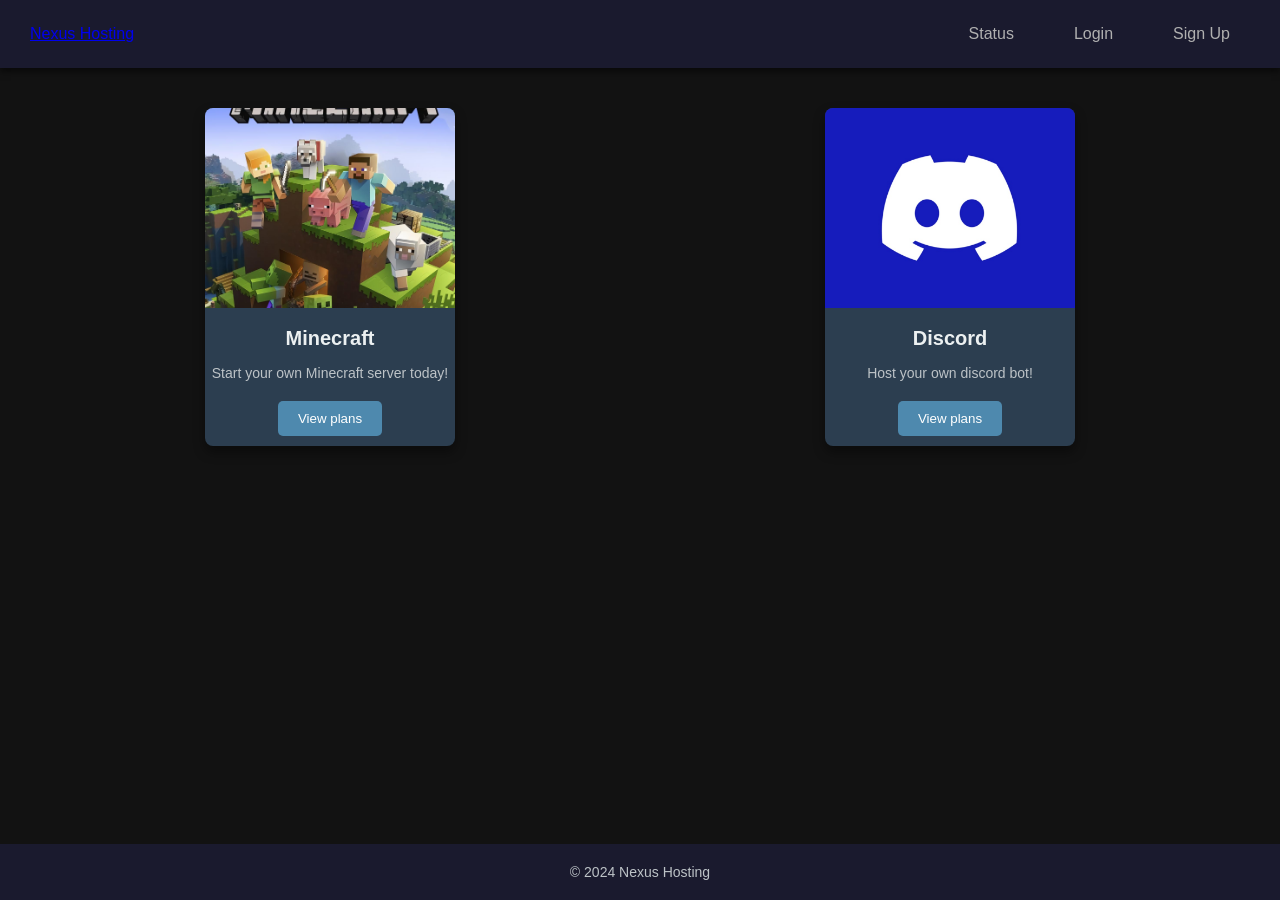
<file: index.html>
<!DOCTYPE html>
<html lang="en">
<head>
    <meta charset="UTF-8">
    <meta name="viewport" content="width=device-width, initial-scale=1.0">
    <title>Nexus Hosting</title>
    <link rel="stylesheet" href="css/style.css">
    <script src="scripts/main.js" defer></script>
</head>
<body>
    <header>
        <nav>
            <div id="logo">
                <a href="index.html">Nexus Hosting</a>
            </div>
            <div id="btns">
                <a href="status.html">Status</a>
                <a href="auth/login.html" class="auth-btn">Login</a>
                <a href="auth/signup.html" class="auth-btn">Sign Up</a>
            </div>
        </nav>
    </header>
    
    <div id="games">
        <div class="game">
            <img src="img/minecraft.jpg" alt="Minecraft">
            <h2>Minecraft</h2>
            <p>Start your own Minecraft server today!</p>
            <button onclick="window.location.href='games/minecraft.html'">View plans</button>
        </div>
        <div class="game">
            <img src="img/discord.jpg" alt="Discord">
            <h2>Discord</h2>
            <p>Host your own discord bot!</p>
            <button>View plans</button>
        </div>
    </div>

    <footer>
        <p>&copy; 2024 Nexus Hosting</p>
    </footer>

</body>
</html>
</file>
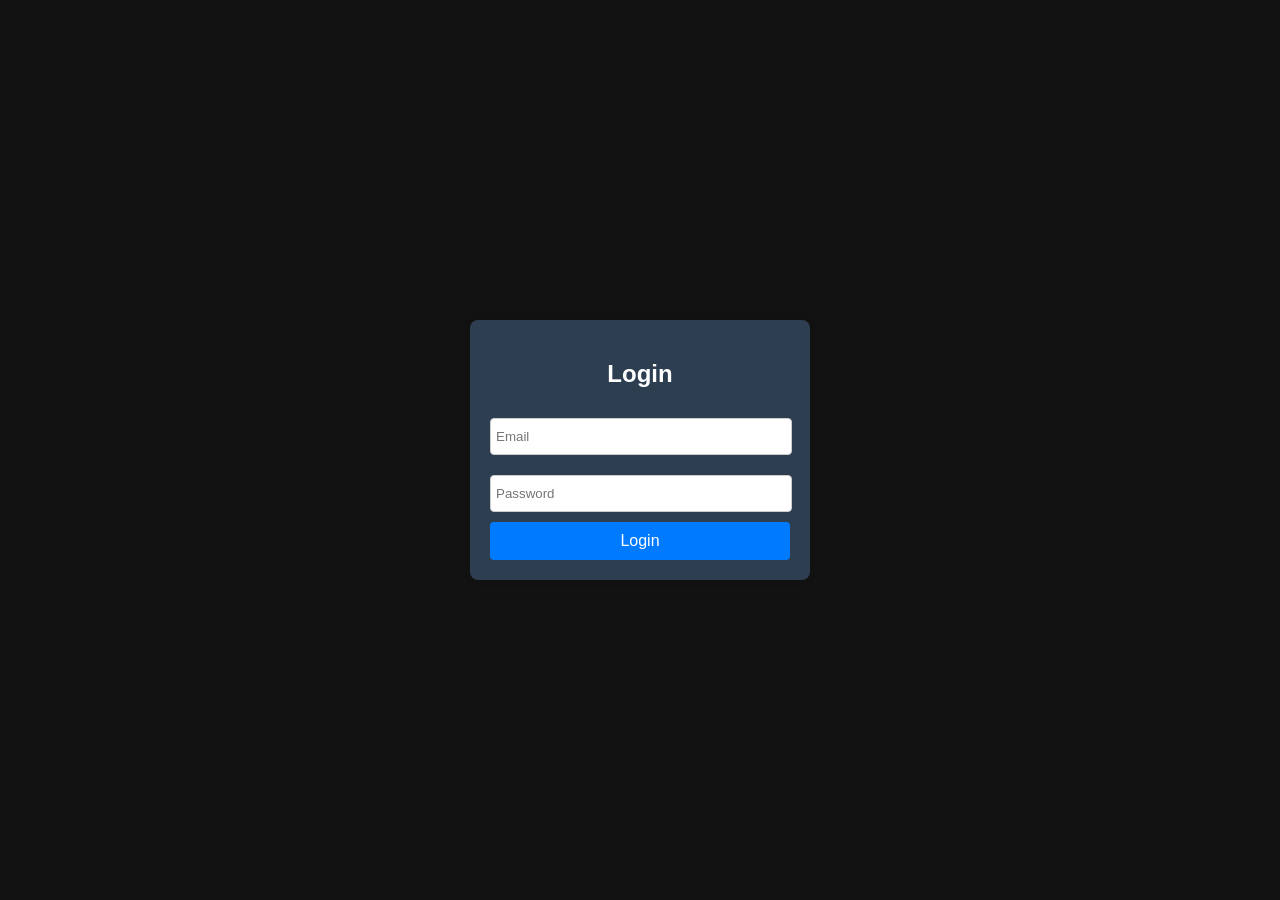
<file: auth/login.html>
<!DOCTYPE html>
<html lang="en">
<head>
    <meta charset="UTF-8">
    <meta name="viewport" content="width=device-width, initial-scale=1.0">
    <title>Login Page</title>

    <link rel="stylesheet" href="../css/login.css">
    <script src="../scripts/auth.js" defer></script>
</head>
<body>
    <div class="login-container">
        <h2>Login</h2>
        <form id="loginForm">
            <input type="email" name="email" placeholder="Email" id="email" required>
            <input type="password" name="password" placeholder="Password" id="password" required>
            <button type="submit">Login</button>
        </form>
    </div>
</body>
</html>
</file>
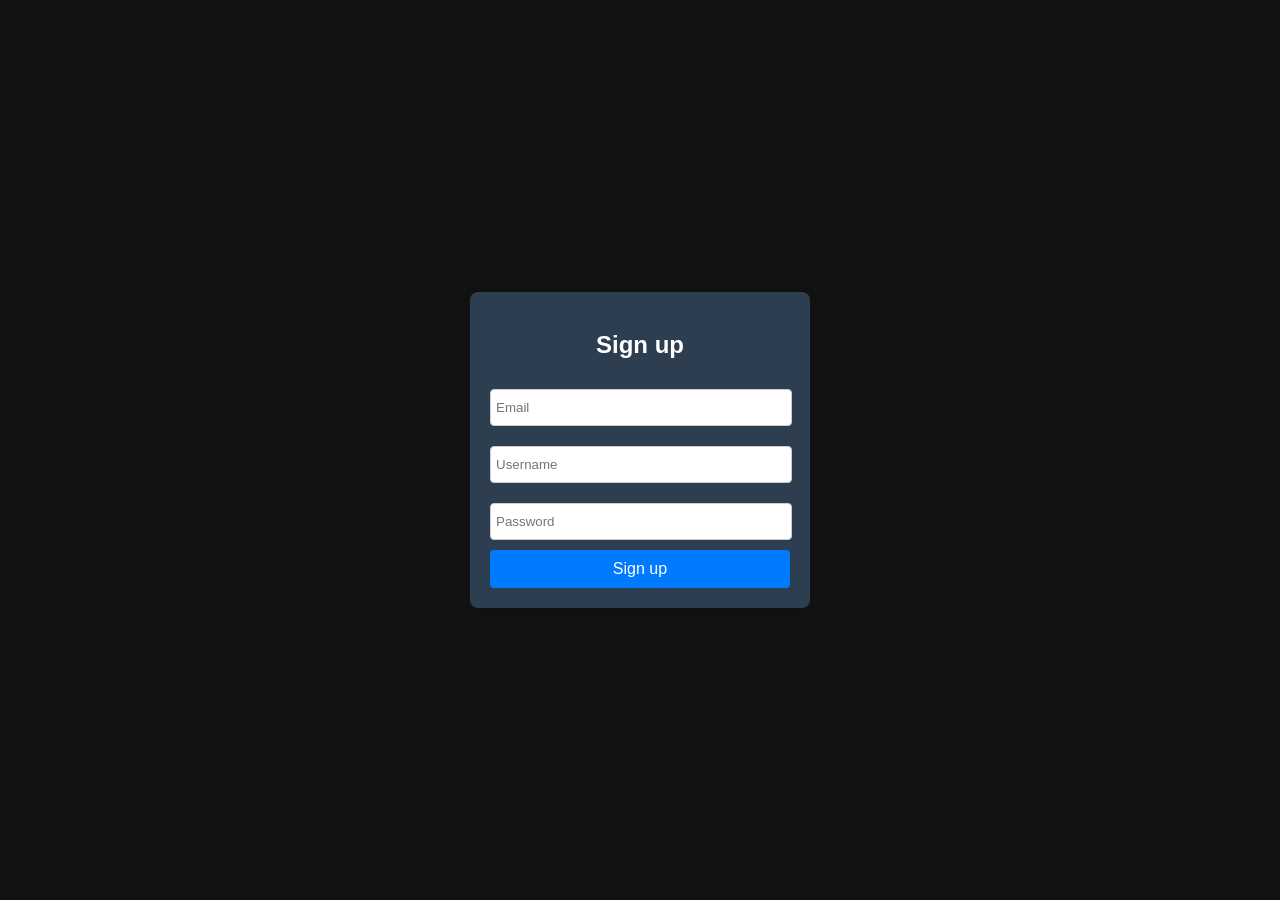
<file: auth/signup.html>
<!DOCTYPE html>
<html lang="en">
<head>
    <meta charset="UTF-8">
    <meta name="viewport" content="width=device-width, initial-scale=1.0">
    <title>Signup Page</title>


    <link rel="stylesheet" href="../css/login.css">
    <script src="../scripts/auth.js" defer></script>
</head>
<body>
    <div class="login-container">
        <h2>Sign up</h2>
        <form id="signupForm">
            <input type="email" name="email" placeholder="Email" id="email" required>
            <input type="text" name="username" placeholder="Username" id="username" required>
            <input type="password" name="password" placeholder="Password" id="password" required>
            <button type="submit">Sign up</button>
        </form>
    </div>
</body>
</html>
</file>
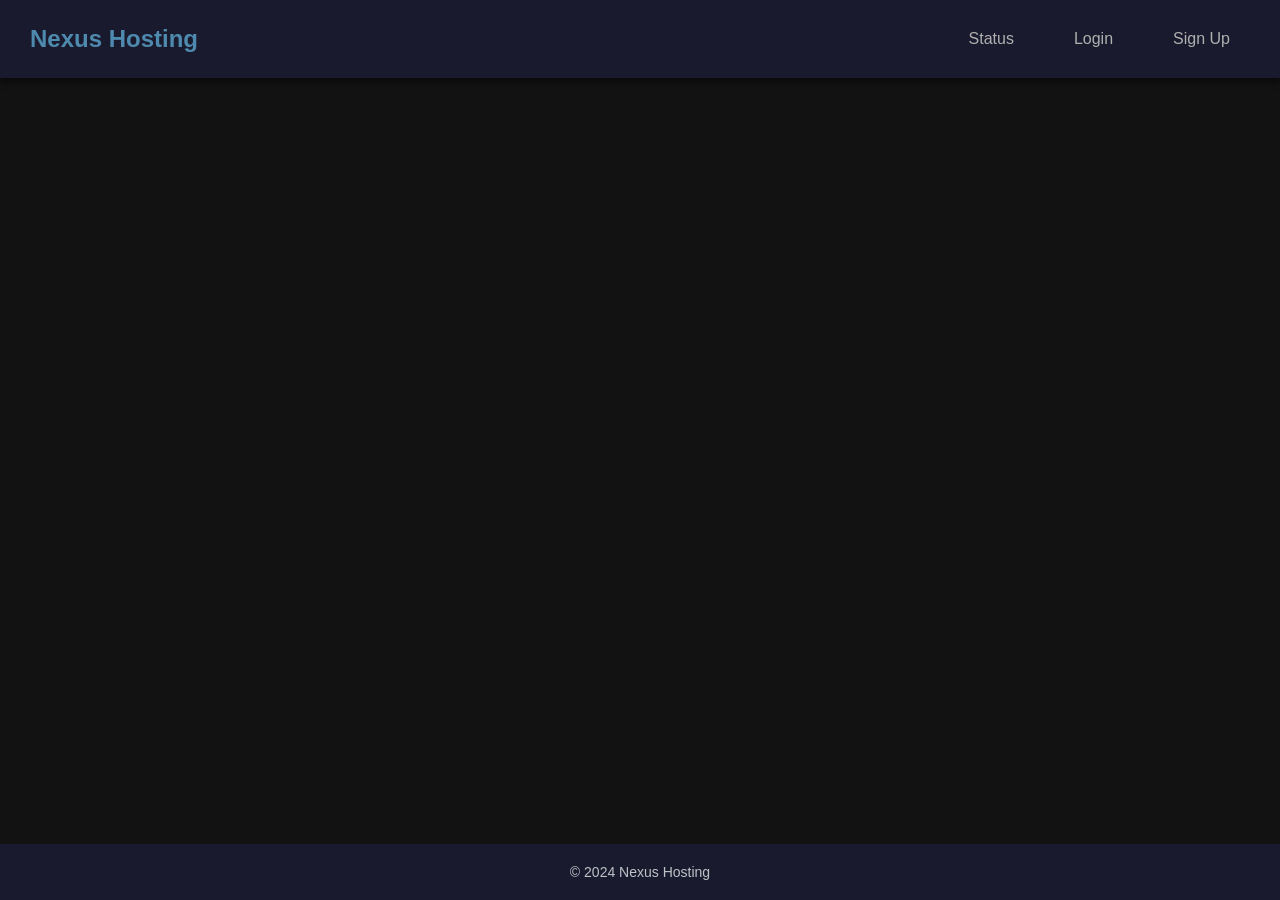
<file: games/minecraft.html>
<!DOCTYPE html>
<html lang="en">
<head>
    <meta charset="UTF-8">
    <meta name="viewport" content="width=device-width, initial-scale=1.0">
    <title>Nexus Hosting</title>
    <link rel="stylesheet" href="../css/plans.css">
    <script src="../scripts/main.js" defer></script>
    <script src="../scripts/plans.js" defer></script>
</head>
<body>
    <header>
        <nav>
            <div id="logo">
                <a href="../index.html">Nexus Hosting</a>
            </div>
            <div id="btns">
                <a href="status.html">Status</a>
                <a href="../auth/login.html" class="auth-btn">Login</a>
                <a href="../auth/signup.html" class="auth-btn">Sign Up</a>
            </div>
        </nav>
    </header>
    
    <div id="plans">
        <!-- <div class="plan">
            <h2>Deluxe</h2>
            <p>Start your own Minecraft server today!</p>
            <button>Order</button>
        </div>
        <div class="plan">
            <h2>Standard</h2>
            <p>Host your own discord bot!</p>
            <button>Order</button>
        </div> -->
    </div>

    <footer>
        <p>&copy; 2024 Nexus Hosting</p>
    </footer>

</body>
</html>
</file>
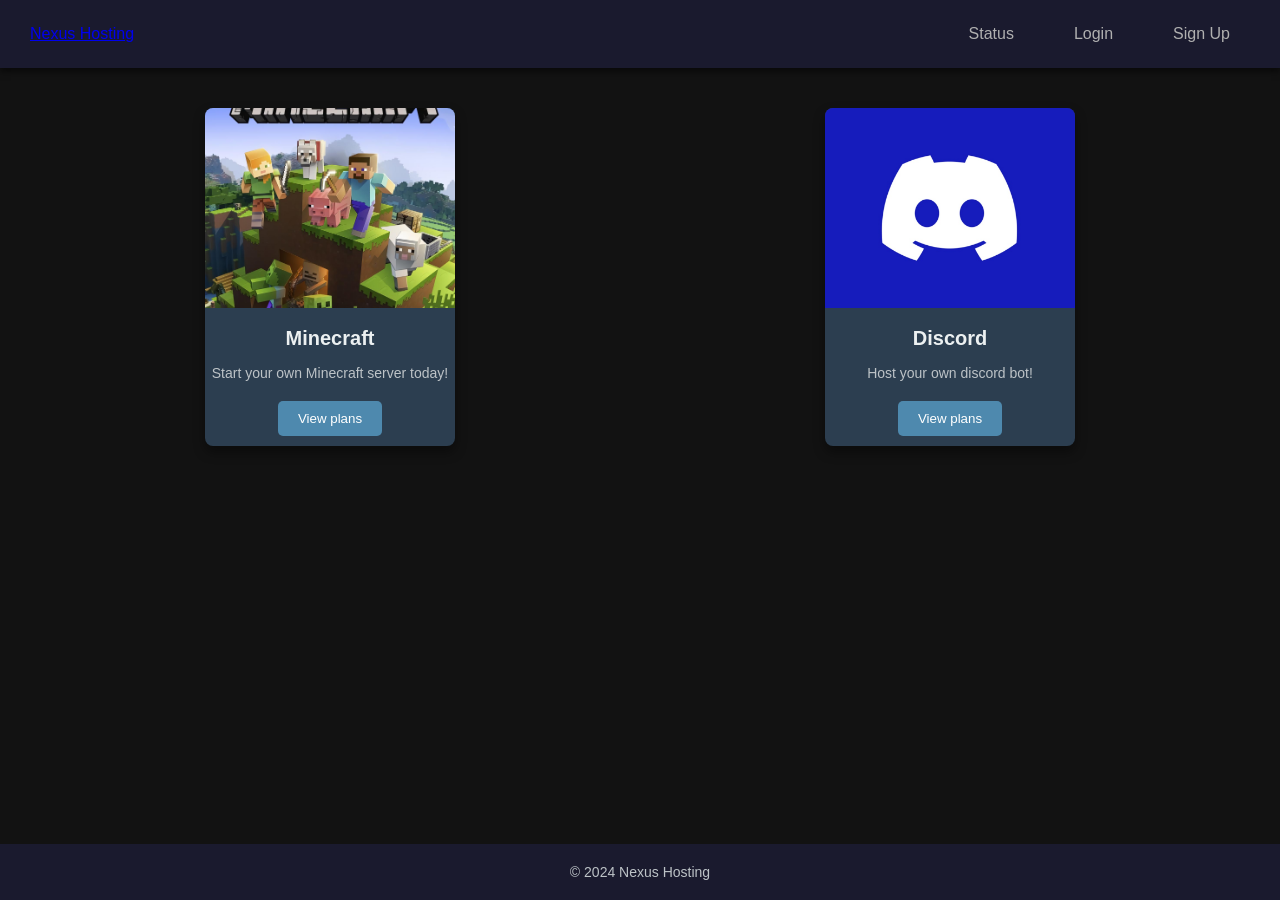
<file: protected/dashboard.html>
<!DOCTYPE html>
<html lang="en">
<head>
    <meta charset="UTF-8">
    <meta name="viewport" content="width=device-width, initial-scale=1.0">
    <title>Document</title>
    <script src="../scripts/protected.js" defer></script>
</head>
<body>
    You shouldn't be able to see this when you're logged out
</body>
</html>
</file>
<file: css/style.css>
* {
    margin: 0;
    padding: 0;
    box-sizing: border-box;
}

body {
    font-family: Arial, sans-serif;
    background-color: #121212;
    color: #ffffff;
    display: flex;
    flex-direction: column;
    min-height: 100vh;
}

header {
    background-color: #1a1a2e;
    padding: 15px 0;
    box-shadow: 0 4px 6px rgba(0, 0, 0, 0.5);
}

nav {
    display: flex;
    justify-content: space-between;
    align-items: center;
    padding: 0 30px;
}

#logo p {
    font-size: 24px;
    font-weight: bold;
    color: #4e89ae;
}

#btns {
    display: flex;
    gap: 20px; 
}

#btns a {
    color: #b0b0b0;
    text-decoration: none;
    font-size: 16px;
    padding: 10px 20px;
    border-radius: 5px;
    transition: background-color 0.3s, color 0.3s;
}

#btns a:hover {
    background-color: #4e89ae;
    color: #ffffff;
}

#btns a:active {
    background-color: #3c6a82;
}

#games {
    display: flex;
    justify-content: space-around;
    padding: 40px 20px;
    margin-bottom: 20px; 
}

.game {
    background-color: #2c3e50;
    width: 250px;
    border-radius: 8px;
    overflow: hidden;
    text-align: center;
    box-shadow: 0 6px 12px rgba(0, 0, 0, 0.4);
    transition: transform 0.3s ease-in-out;
}

.game:hover {
    transform: translateY(-10px);
}

.game img {
    width: 100%;
    height: 200px;
    object-fit: cover;
}

.game h2 {
    margin: 15px 0;
    color: #ecf0f1;
    font-size: 20px;
}

.game p {
    color: #bdc3c7;
    font-size: 14px;
    margin-bottom: 20px;
}

.game button {
    background-color: #4e89ae;
    border: none;
    color: #fff;
    padding: 10px 20px;
    margin-bottom: 10px;
    border-radius: 5px;
    cursor: pointer;
    transition: background-color 0.3s ease;
}

.game button:hover {
    background-color: #3c6a82;
}

footer {
    background-color: #1a1a2e;
    padding: 20px;
    text-align: center;
    font-size: 14px;
    color: #bdc3c7;
    margin-top: auto;
}

footer p {
    margin: 0;
}

/* Mobile and tablet responsiveness */
@media (max-width: 768px) {
    #btns {
        flex-direction: column;
        align-items: center;
        gap: 10px;
    }

    #logo p {
        font-size: 20px;
    }

    #games {
        flex-direction: column;
        align-items: center;
    }

    .game {
        width: 100%;
        margin-bottom: 20px;
    }
}

@media (max-width: 480px) {
    header {
        padding: 10px 0;
    }

    #logo p {
        font-size: 18px;
    }

    #btns a {
        font-size: 14px;
        padding: 8px 16px;
    }

    .game {
        width: 90%;
        margin-bottom: 20px;
    }
}
</file>
<file: css/login.css>
body {
    font-family: Arial, sans-serif;
    background-color: #121212;
    display: flex;
    justify-content: center;
    align-items: center;
    height: 100vh;
    margin: 0;
}
.login-container {
    background-color: #2c3e50;
    padding: 20px;
    border-radius: 8px;
    box-shadow: 0 0 10px rgba(0, 0, 0, 0.1);
    width: 300px;
}
.login-container h2 {
    margin-bottom: 20px;
    color: white;
    text-align: center;
}
.login-container input[type="email"],
.login-container input[type="text"],
.login-container input[type="password"] {
    width: 100%;
    padding: 10px 0px;
    margin: 10px 0;
    border: 1px solid #ccc;
    border-radius: 4px;
    text-indent: 5px;
}
.login-container button {
    width: 100%;
    padding: 10px;
    background-color: #007BFF;
    border: none;
    border-radius: 4px;
    color: #fff;
    font-size: 16px;
    cursor: pointer;
}
.login-container button:hover {
    background-color: #0056b3;
}
</file>
<file: css/plans.css>
* {
    margin: 0;
    padding: 0;
    box-sizing: border-box;
}

body {
    font-family: 'Arial', sans-serif;
    background-color: #121212;
    color: #ffffff;
    display: flex;
    flex-direction: column;
    min-height: 100vh;
    justify-content: space-between;
}

header {
    background-color: #1a1a2e;
    padding: 20px 0;
    box-shadow: 0 4px 6px rgba(0, 0, 0, 0.5);
}

nav {
    display: flex;
    justify-content: space-between;
    align-items: center;
    padding: 0 30px;
}

#logo a {
    font-size: 24px;
    font-weight: bold;
    color: #4e89ae;
    text-decoration: none;
}

#btns {
    display: flex;
    gap: 20px;
}

#btns a {
    color: #b0b0b0;
    text-decoration: none;
    font-size: 16px;
    padding: 10px 20px;
    border-radius: 5px;
    transition: background-color 0.3s, color 0.3s;
}

#btns a:hover {
    background-color: #4e89ae;
    color: #ffffff;
}

#btns a:active {
    background-color: #3c6a82;
}

#plans {
    display: grid;
    grid-template-columns: repeat(auto-fill, minmax(320px, 1fr));
    gap: 30px;
    padding: 40px 20px;
    justify-items: center;
    margin-bottom: 20px;
}

.plan {
    background-color: #2c3e50;
    border-radius: 12px;
    overflow: hidden;
    text-align: center;
    box-shadow: 0 6px 12px rgba(0, 0, 0, 0.4);
    transition: transform 0.3s ease-in-out;
    padding: 30px;
    position: relative;
    width: 100%;
    max-width: 350px;
}

.plan:hover {
    transform: translateY(-10px);
}

.plan h2 {
    font-size: 24px;
    color: #ecf0f1;
    margin-bottom: 10px;
}

.plan-price {
    font-size: 18px;
    color: #4e89ae;
    margin-bottom: 20px;
}

.plan-specs {
    font-size: 14px;
    color: #bdc3c7;
    margin-bottom: 20px;
}

.plan-specs p {
    margin: 5px 0;
}

.plan-description {
    color: #bdc3c7;
    font-size: 16px;
    margin-bottom: 30px;
    line-height: 1.4;
}

.plan button {
    background-color: #4e89ae;
    border: none;
    color: #fff;
    padding: 12px 30px;
    border-radius: 5px;
    font-size: 16px;
    cursor: pointer;
    transition: background-color 0.3s ease, transform 0.2s ease;
}

.plan button:hover {
    background-color: #3c6a82;
    transform: scale(1.05);
}

footer {
    background-color: #1a1a2e;
    padding: 20px;
    text-align: center;
    font-size: 14px;
    color: #bdc3c7;
}

footer p {
    margin: 0;
}

/* Mobile and tablet responsiveness */
@media (max-width: 768px) {
    #btns {
        flex-direction: column;
        align-items: center;
        gap: 10px;
    }

    #logo p {
        font-size: 20px;
    }

    .plan {
        width: 100%;
        margin-bottom: 20px;
        padding: 20px;
    }

    .plan h2 {
        font-size: 22px;
    }

    .plan button {
        width: 100%;
    }
}

@media (max-width: 480px) {
    header {
        padding: 10px 0;
    }

    #logo p {
        font-size: 18px;
    }

    #btns a {
        font-size: 14px;
        padding: 8px 16px;
    }

    .plan {
        width: 90%;
        margin-bottom: 20px;
        padding: 20px;
    }

    .plan h2 {
        font-size: 20px;
    }
}
</file>
